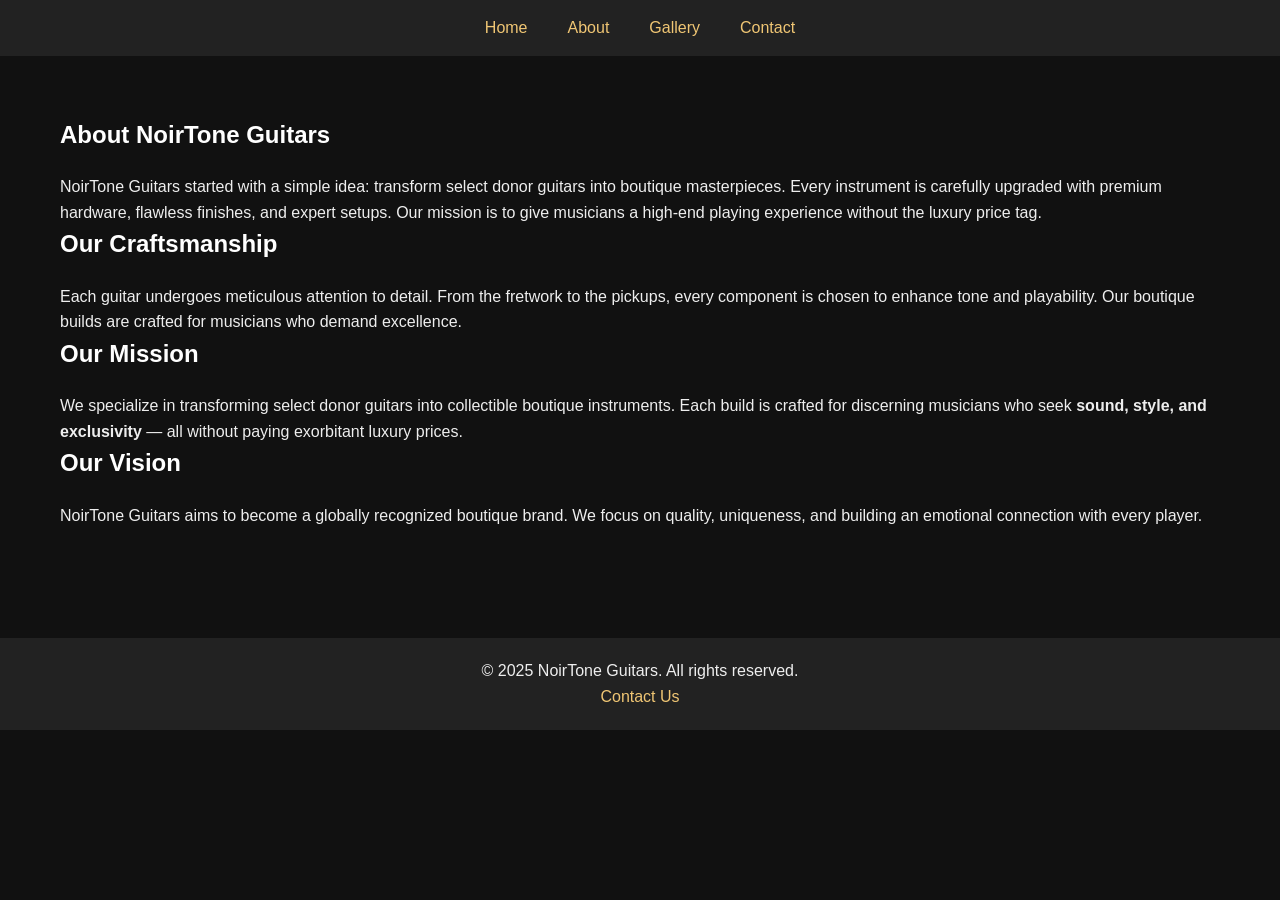
<file: about.html>
<!DOCTYPE html>
<html lang="en">
<head>
<meta charset="UTF-8">
<meta name="viewport" content="width=device-width, initial-scale=1.0">
<title>About NoirTone Guitars | Boutique Electric Guitar Craftsmanship</title>
<link rel="stylesheet" href="style.css">
<meta name="description" content="NoirTone Guitars transforms select donor guitars into boutique masterpieces with premium finishes and superior tone. Learn about our craftsmanship and vision.">
</head>
<body>
<nav>
  <ul>
    <li><a href="index.html">Home</a></li>
    <li><a href="about.html">About</a></li>
    <li><a href="gallery.html">Gallery</a></li>
    <li><a href="contact.html">Contact</a></li>
  </ul>
</nav>

<section class="container">
  <h1>About NoirTone Guitars</h1>
  <p>NoirTone Guitars started with a simple idea: transform select donor guitars into boutique masterpieces. Every instrument is carefully upgraded with premium hardware, flawless finishes, and expert setups. Our mission is to give musicians a high-end playing experience without the luxury price tag.</p>

  <h2>Our Craftsmanship</h2>
  <p>Each guitar undergoes meticulous attention to detail. From the fretwork to the pickups, every component is chosen to enhance tone and playability. Our boutique builds are crafted for musicians who demand excellence.</p>

  <h2>Our Mission</h2>
  <p>We specialize in transforming select donor guitars into collectible boutique instruments. Each build is crafted for discerning musicians who seek <strong>sound, style, and exclusivity</strong> — all without paying exorbitant luxury prices.</p>

  <h2>Our Vision</h2>
  <p>NoirTone Guitars aims to become a globally recognized boutique brand. We focus on quality, uniqueness, and building an emotional connection with every player.</p>
</section>

<footer>
  <p>&copy; 2025 NoirTone Guitars. All rights reserved.</p>
  <p><a href="contact.html">Contact Us</a></p>
</footer>
</body>
</html>
</file>
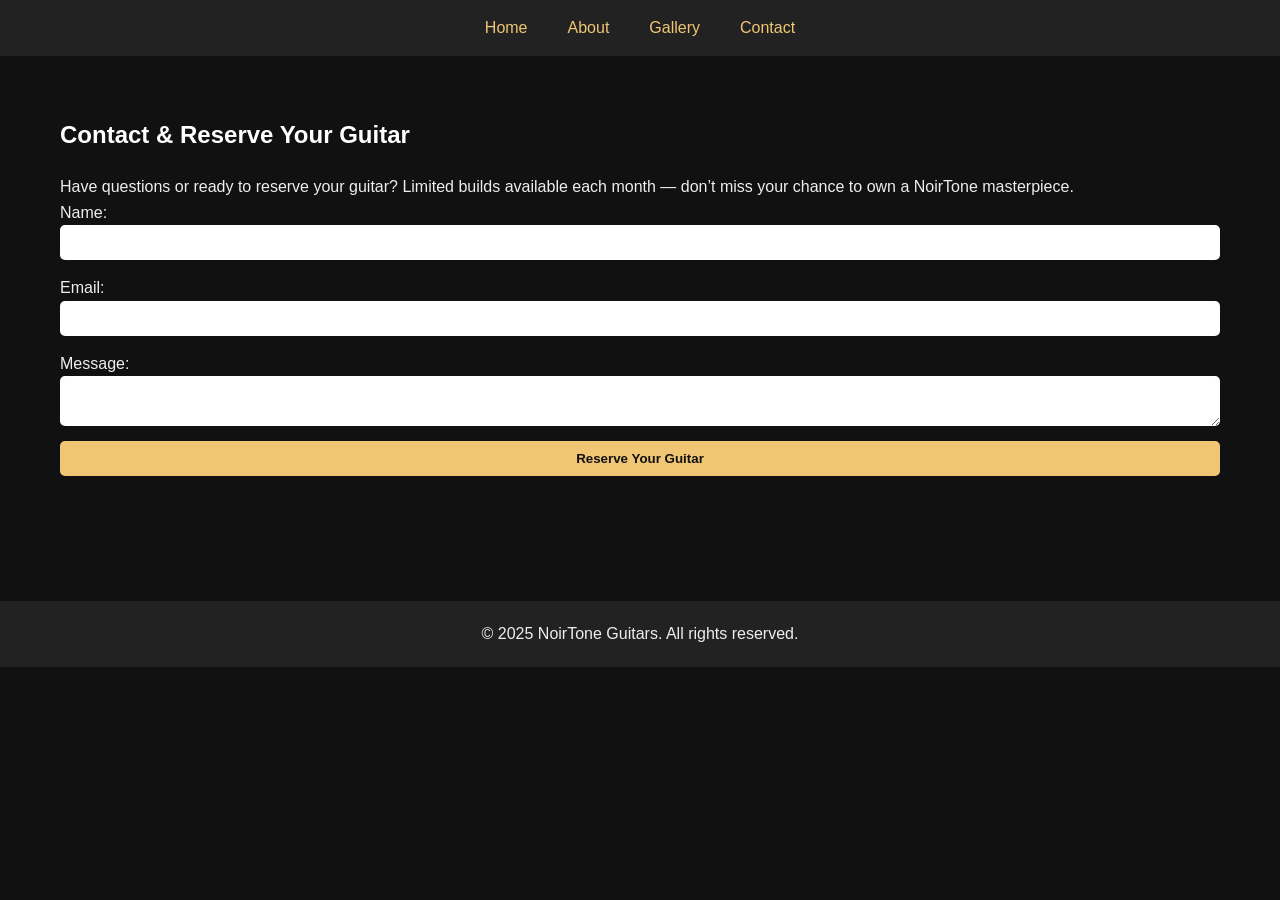
<file: contact.html>
<!DOCTYPE html>
<html lang="en">
<head>
<meta charset="UTF-8">
<meta name="viewport" content="width=device-width, initial-scale=1.0">
<title>Reserve Your Custom Guitar | NoirTone Guitars</title>
<link rel="stylesheet" href="style.css">
<meta name="description" content="Reserve your NoirTone boutique guitar today. Limited builds available each month — get your custom electric guitar now.">
</head>
<body>
<nav>
  <ul>
    <li><a href="index.html">Home</a></li>
    <li><a href="about.html">About</a></li>
    <li><a href="gallery.html">Gallery</a></li>
    <li><a href="contact.html">Contact</a></li>
  </ul>
</nav>

<section class="container">
  <h1>Contact & Reserve Your Guitar</h1>
  <p>Have questions or ready to reserve your guitar? Limited builds available each month — don’t miss your chance to own a NoirTone masterpiece.</p>

  <form action="mailto:your-email@example.com" method="post" enctype="text/plain">
    <label for="name">Name:</label>
    <input type="text" id="name" name="name" required>
    
    <label for="email">Email:</label>
    <input type="email" id="email" name="email" required>

    <label for="message">Message:</label>
    <textarea id="message" name="message" required></textarea>

    <button type="submit">Reserve Your Guitar</button>
  </form>
</section>

<footer>
  <p>&copy; 2025 NoirTone Guitars. All rights reserved.</p>
</footer>
</body>
</html>
</file>
<file: style.css>
/* Reset */
* { margin:0; padding:0; box-sizing:border-box; font-family:'Helvetica Neue', Helvetica, Arial, sans-serif; }
body { background:#111; color:#eee; line-height:1.6; }
a { color:#f0c674; text-decoration:none; }
header { text-align:center; padding:100px 20px; background:linear-gradient(rgba(0,0,0,0.7), rgba(0,0,0,0.7)), url('images/hero-bg.jpg') center/cover no-repeat; }
header h1 { font-size:2.5rem; margin-bottom:20px; }
header p { font-size:1.2rem; margin-bottom:30px; }
.cta { display:inline-block; background:#f0c674; color:#111; padding:10px 25px; border-radius:5px; font-weight:bold; }
nav { background:#222; padding:15px 0; }
nav ul { display:flex; justify-content:center; list-style:none; }
nav ul li { margin:0 20px; }
section.container { padding:60px 20px; max-width:1200px; margin:auto; }
h1,h2 { margin-bottom:20px; color:#fff; }
.gallery-grid { display:grid; grid-template-columns:repeat(auto-fit, minmax(250px, 1fr)); gap:20px; }
.gallery-item img { width:100%; border-radius:10px; }
footer { text-align:center; padding:20px; background:#222; margin-top:50px; }
input,textarea,button { display:block; width:100%; margin-bottom:15px; padding:10px; border-radius:5px; border:none; }
button { background:#f0c674; color:#111; font-weight:bold; cursor:pointer; }
button:hover { background:#e5b85c; }
</file>
